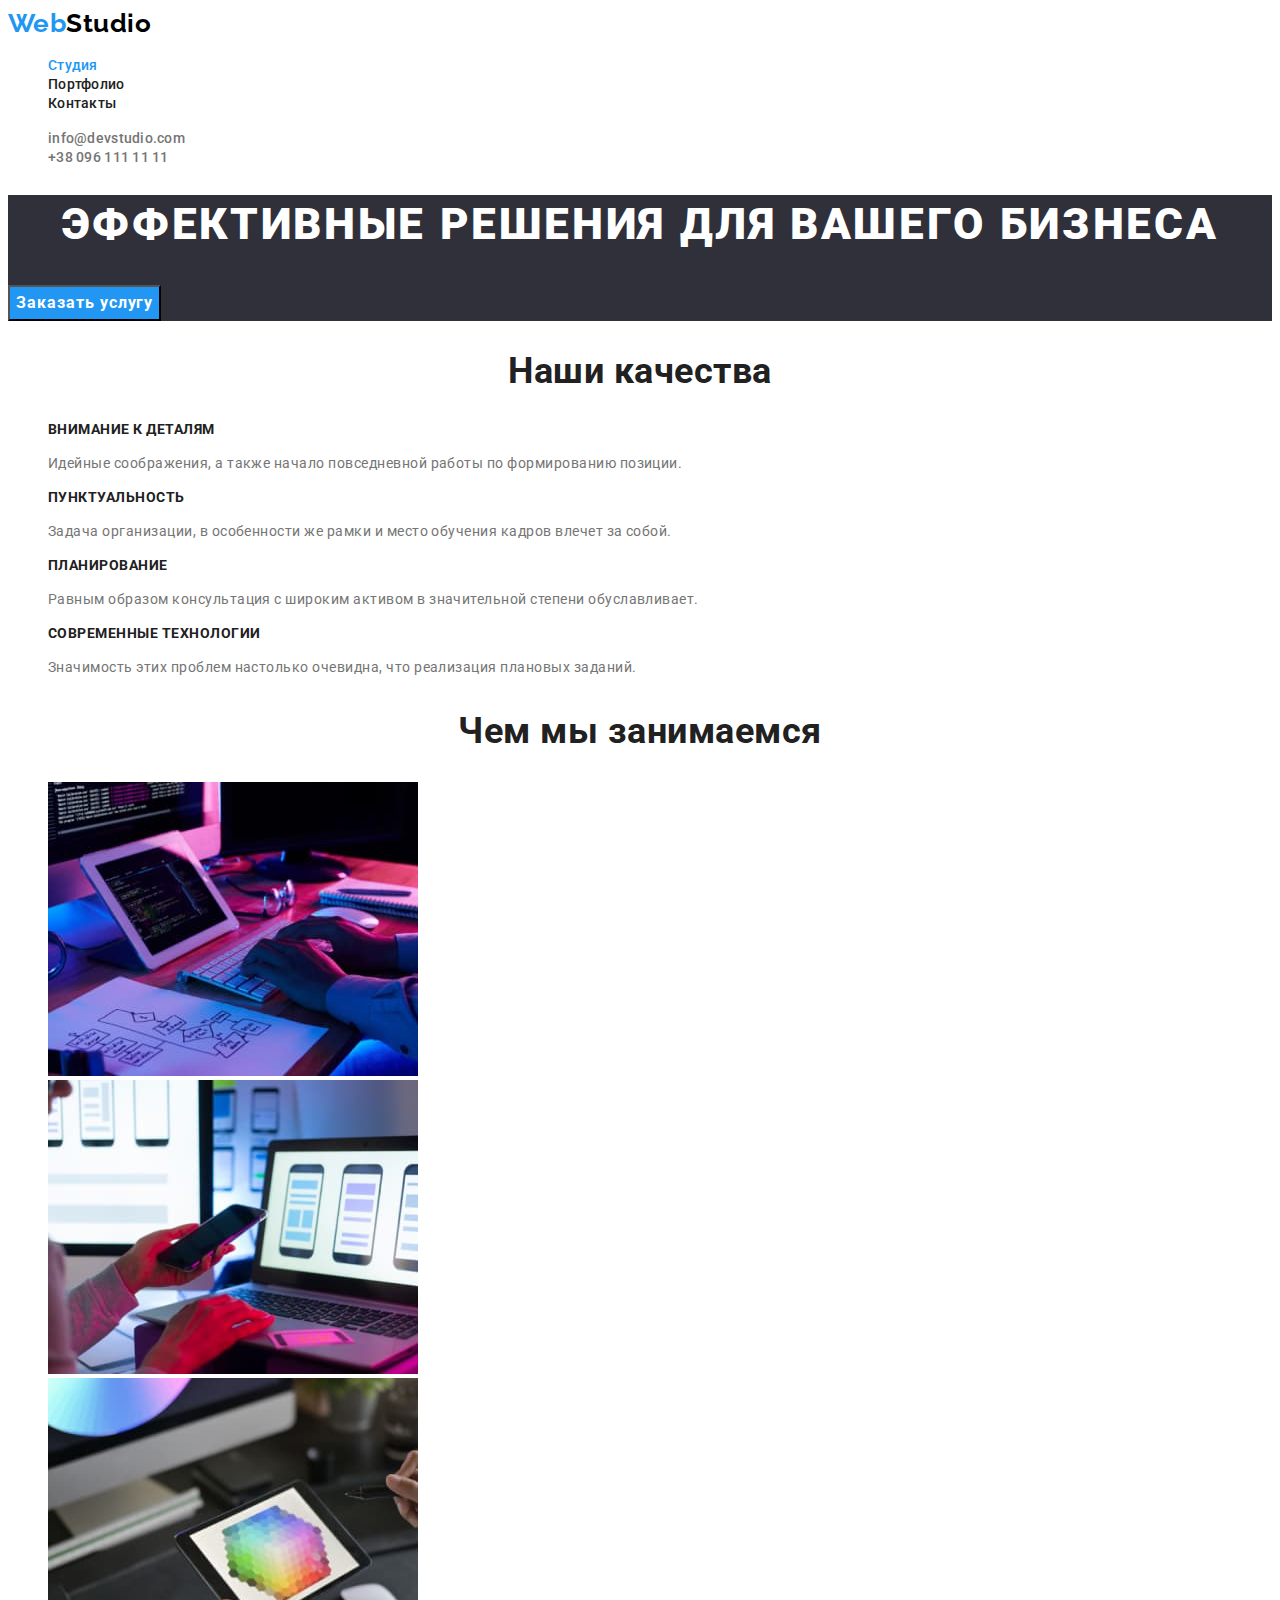
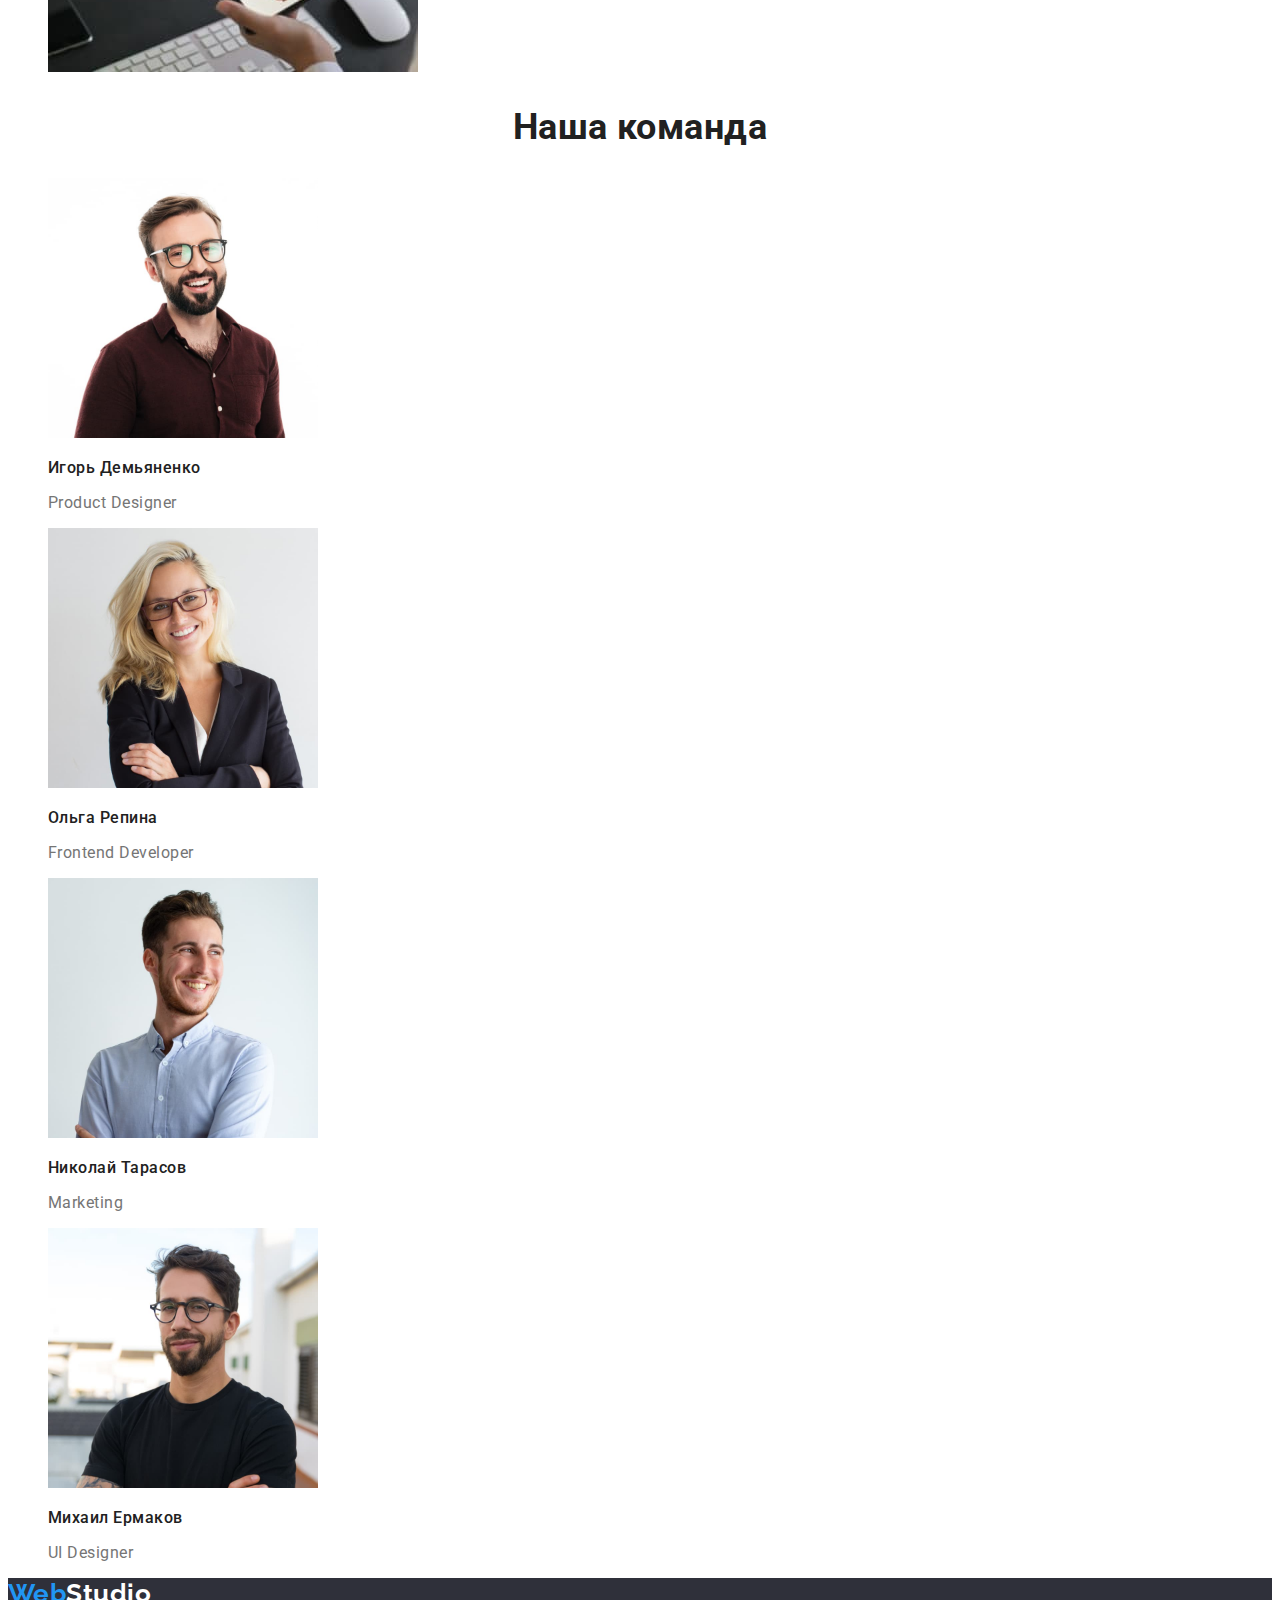
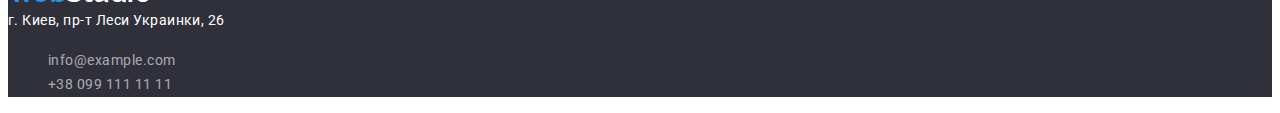
<file: index.html>
<!DOCTYPE html>
<html lang="ru">
<head>
    <meta charset="UTF-8">
    <meta http-equiv="X-UA-Compatible" content="IE=edge">
    <meta name="viewport" content="width=device-width, initial-scale=1.0">
    <title>Studio</title>
    <link rel="preconnect" href="https://fonts.googleapis.com">
    <link rel="preconnect" href="https://fonts.gstatic.com" crossorigin>
    <link href="https://fonts.googleapis.com/css2?family=Raleway:wght@700&family=Roboto:wght@400;500;700;900&display=swap" rel="stylesheet">
    <link rel="stylesheet" href="./css/styles.css">
</head>
<body class="page">
    <!-- header -->
    <header class="page-header">
        <nav class="">
        <!-- Logo -->
        <a class="logo" href="./index.html">Web<span class=" accent top">Studio</span></a> 
        <!-- Nav -->
            <ul class="site-nav list">
                <li><a class="link current" href="./index.html">Студия</a></li>
                <li><a class="link" href="./portfolio.html">Портфолио</a> </li>
                <li><a class="link" href="">Контакты</a></li>
            </ul>
        </nav>
        <!-- Contacts -->
        <ul class="contacts list">
            <li class="item"><a class="link" href="mailto:info@devstudio.com">info@devstudio.com</a></li>
            <li class="item"><a class="link" href="tel:+380961111111">+38 096 111 11 11</a></li>
        </ul>
    </header>
    <!-- main studio -->
    <main>
        <!-- Hero -->
        <section class="hero">
            <h1 class="title">Эффективные решения для вашего бизнеса</h1>
            <button class="button primary" type="button">Заказать услугу</button>
        </section>
        <!-- Benefits list -->
        <section class="section">
            <h2 class="title">Наши качества</h2>
            <ul class="benefits-list">
                <li>
                    <h3 class="title">Внимание к деталям</h3>
                    <p class="text">Идейные соображения, а также начало повседневной работы по формированию позиции.</p>
                </li>
                <li>
                    <h3 class="title">Пунктуальность</h3>
                    <p class="text">Задача организации, в особенности же рамки и место обучения кадров влечет за собой.</p>
                </li>
                <li>
                    <h3 class="title">Планирование</h3>
                    <p class="text">Равным образом консультация с широким активом в значительной степени обуславливает.</p>
                </li>
                <li>
                    <h3 class="title">Современные технологии</h3>
                    <p class="text">Значимость этих проблем настолько очевидна, что реализация плановых заданий.</p>
                </li>
            </ul>
        </section>
        <!-- work list -->
        <section class="section">
            <h2 class="title">Чем мы занимаемся</h2>
           
            <ul class="work-list">
                <li><img src="./images/our_work/our_work_1.jpg" alt="Планшет и клавиатура" width="370"></li>
                <li><img src="./images/our_work/our_work_2.jpg" alt="Ноутбук и телефон" width="370"></li>
                <li><img src="./images/our_work/our_work_3.jpg" alt="Цветная панель" width="370"></li>
            </ul>
        </section>
        <!-- workers list -->
        <section class="section">
            <h2 class="title">Наша команда</h2>
            <ul class="workers-list">
                <li>
                    <img src="./images/our_team/first_worker.jpg " alt=" работник Игорь Демьяненко" width="270">
                    <h3 class="title">Игорь Демьяненко</h3>
                    <p class="text">Product Designer</p>
                </li>
                <li>
                    <img src="./images/our_team/second_worker.jpg" alt="работник Ольга Репина" width="270">
                    <h3 class="title">Ольга Репина</h3>
                    <p class="text">Frontend Developer</p>
                </li>
                <li>
                    <img src="./images/our_team/third_worker.jpg" alt="работник Николай Тарасов" width="270">
                    <h3 class="title">Николай Тарасов</h3>
                    <p class="text">Marketing</p>
                </li>
                <li>
                    <img src="./images/our_team/fourth_worker.jpg" alt="работник Михаил Ермаков" width="270">
                    <h3 class="title">Михаил Ермаков</h3>
                    <p class="text">UI Designer</p>
                </li>
            </ul>
        </section>
    </main>

    <footer class="page-footer">
            <!-- Contact us -->
            <a class="logo" href="./index.html">Web<span class="accent bottom">Studio</span></a>

            <address class="contacts-bottom">
                <a class="geo-link" href="https://www.google.com/maps/d/u/0/viewer?msa=0&mid=10uSM3H-mIU3GznYo2szRIEphczw&ll=50.42732700000001%2C30.538092&z=17">г. Киев, пр-т Леси Украинки, 26</a>
                <ul class="">
                    <li class="item"><a class="link" href="mailto:info@example.com">info@example.com</a></li> 
                    <li class="item"><a class="link" href="tel:+380991111111">+38 099 111 11 11</a></li> 
                </ul>
            </address>

    </footer>

</body>
</html>
</file>
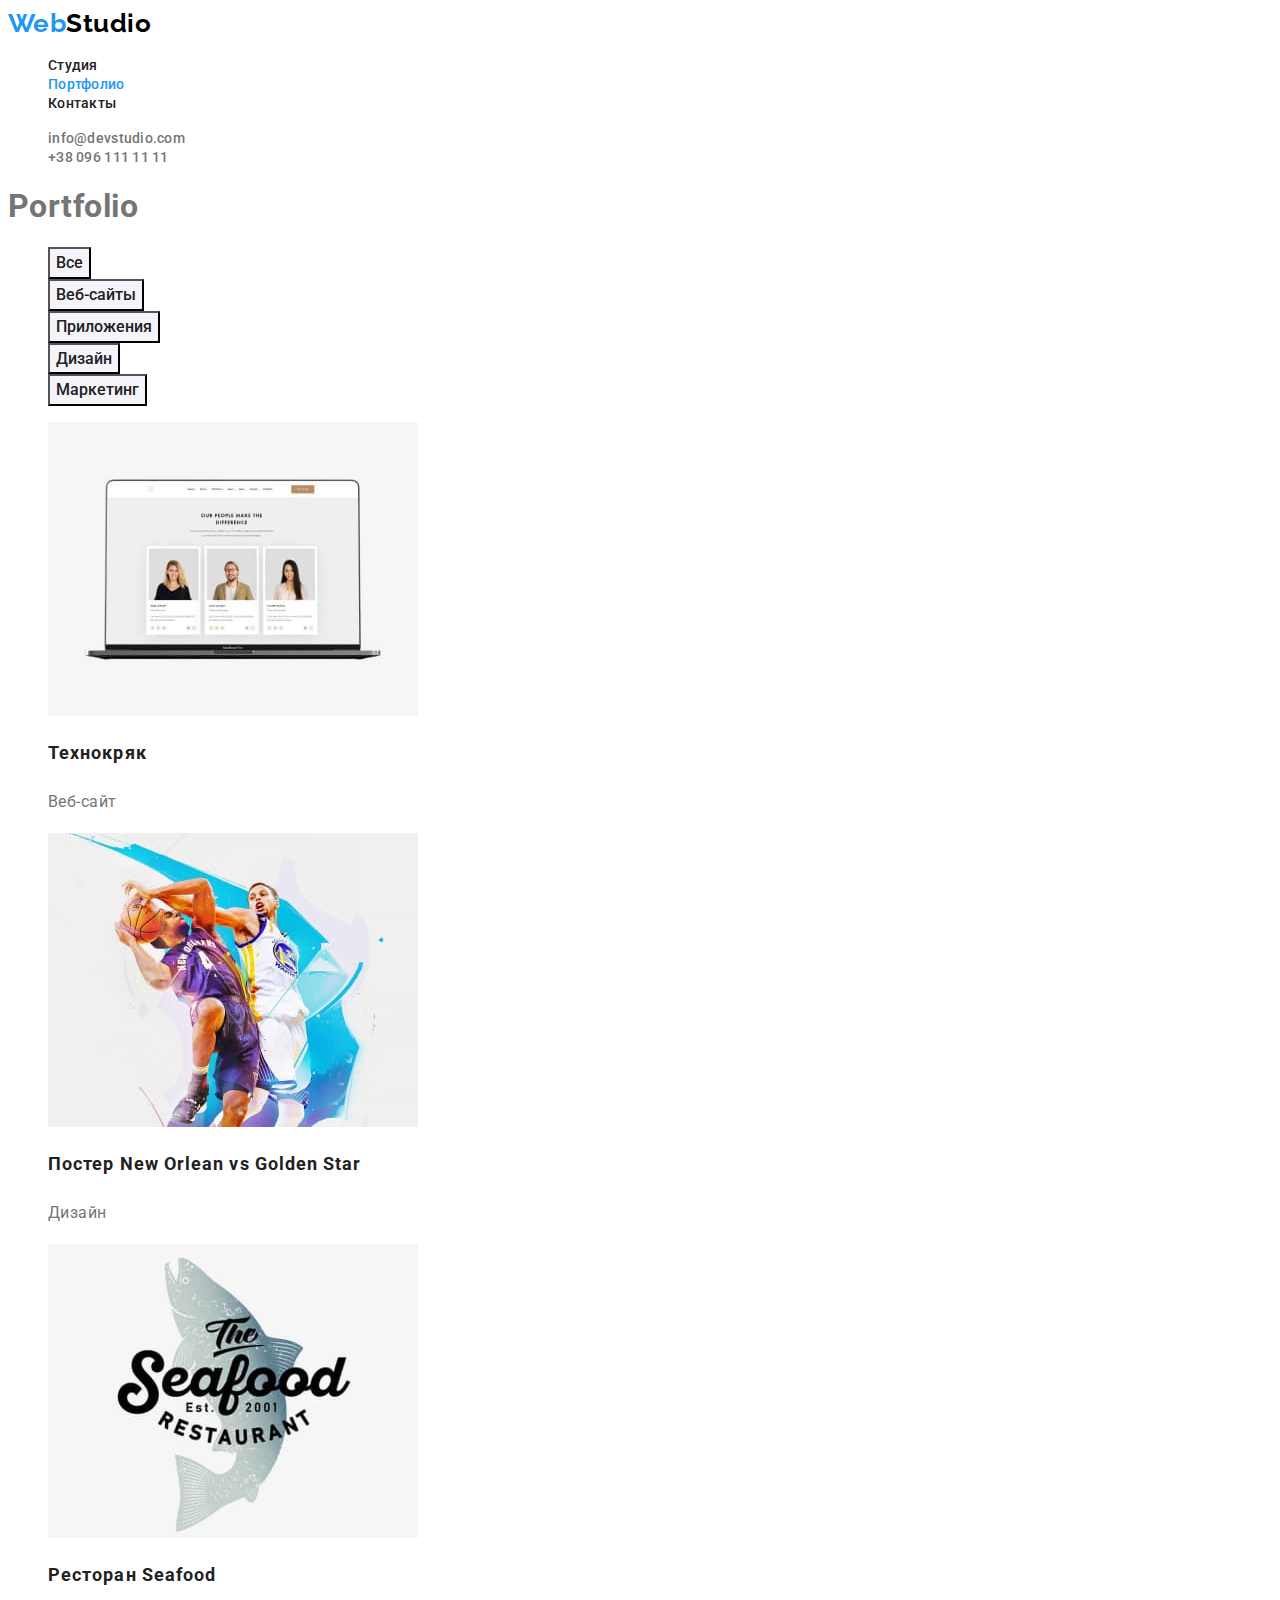
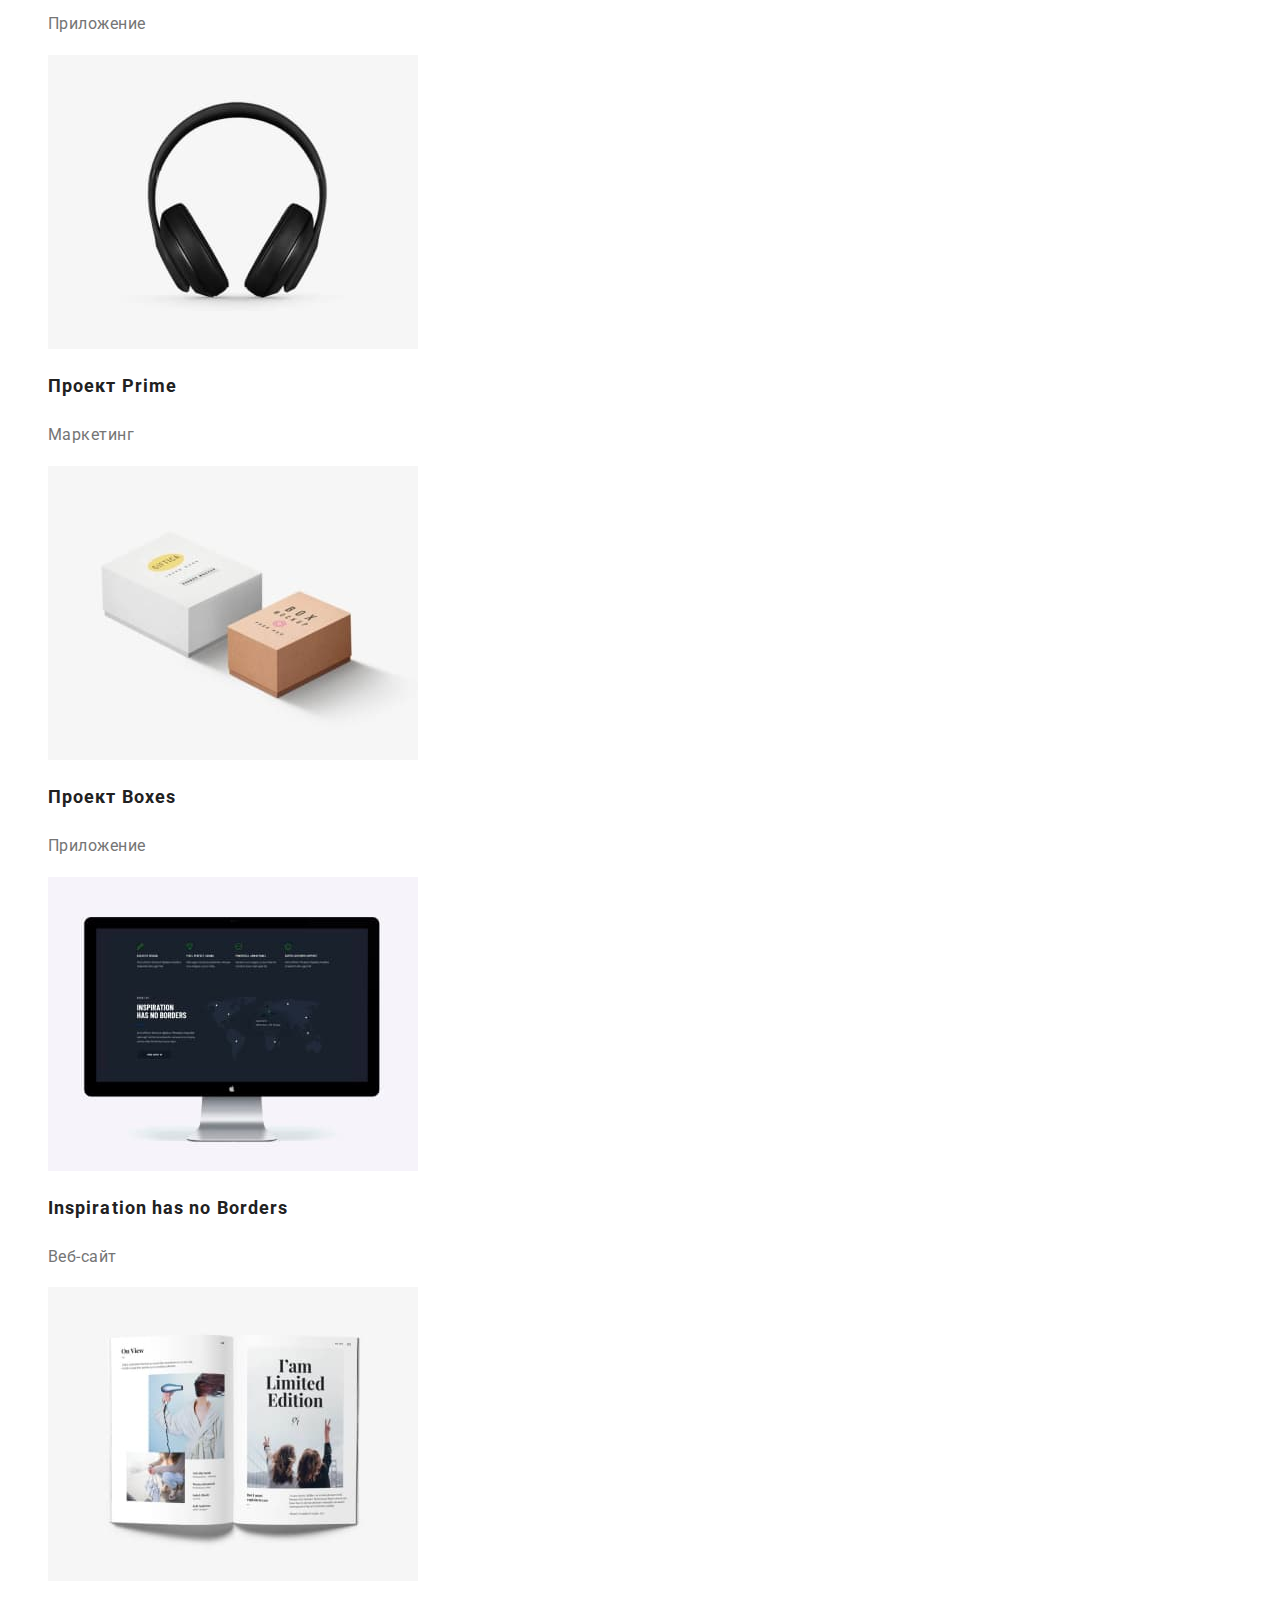
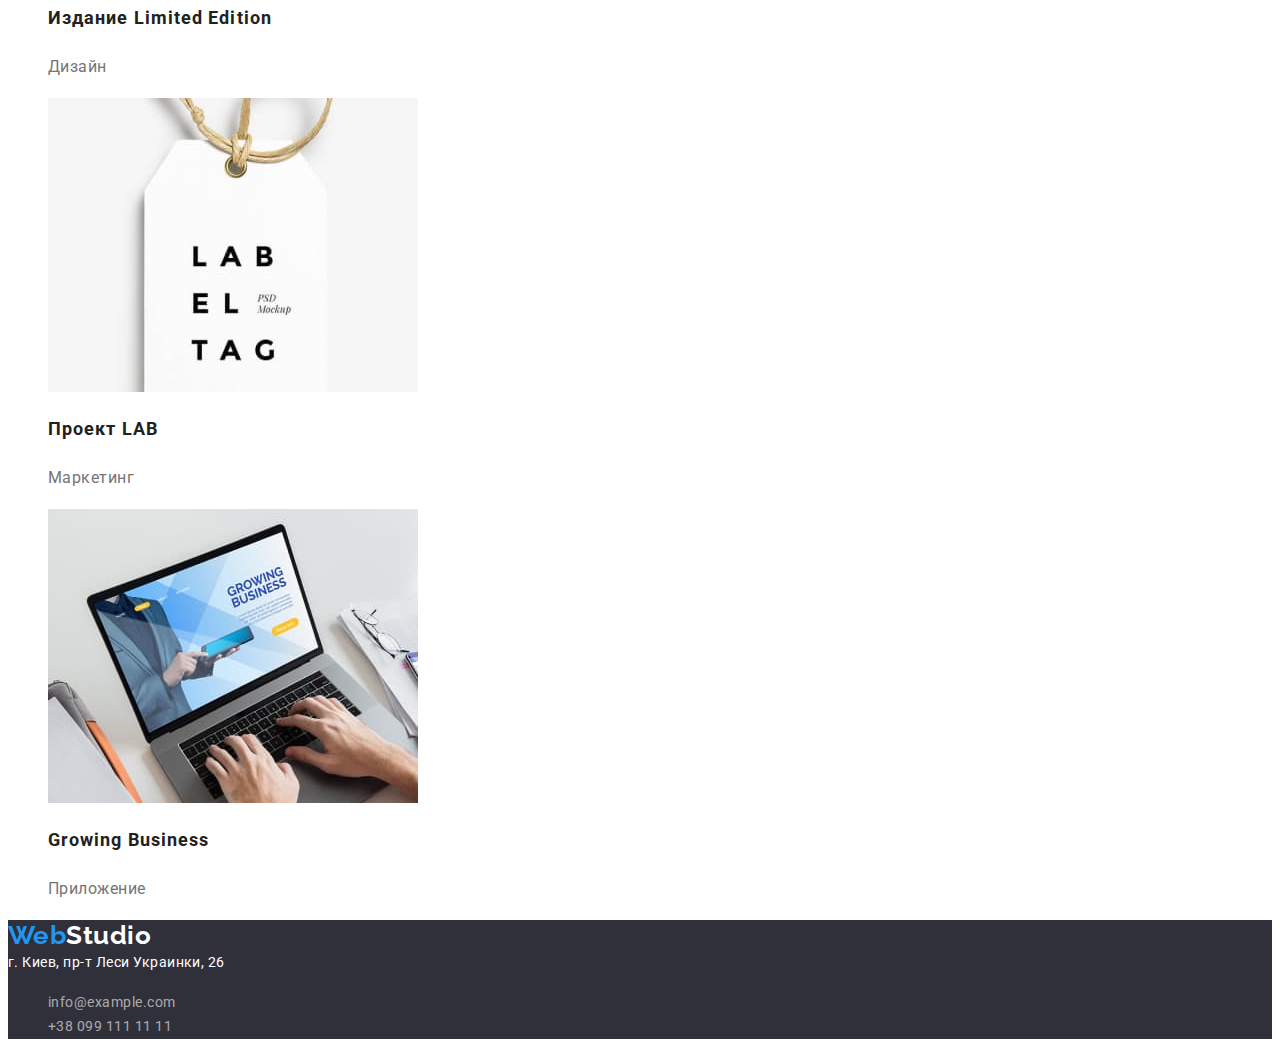
<file: portfolio.html>
<!DOCTYPE html>
<html lang="ru">

<head>
    <meta charset="UTF-8">
    <meta http-equiv="X-UA-Compatible" content="IE=edge">
    <meta name="viewport" content="width=device-width, initial-scale=1.0">
    <title>Studio</title>
    <link rel="preconnect" href="https://fonts.googleapis.com">
    <link rel="preconnect" href="https://fonts.gstatic.com" crossorigin>
    <link
        href="https://fonts.googleapis.com/css2?family=Raleway:wght@700&family=Roboto:wght@400;500;700;900&display=swap"
        rel="stylesheet">
    <link rel="stylesheet" href="./css/styles.css">
</head>

<body class="page">
    <!-- header -->
    <header class="page-header">
        <nav class="">
            <!-- Logo -->
            <a class="logo" href="./index.html">Web<span class=" accent top">Studio</span></a>
            <!-- Nav -->
            <ul class="site-nav list">
                <li><a class="link" href="./index.html">Студия</a></li>
                <li><a class="link current" href="./portfolio.html">Портфолио</a> </li>
                <li><a class="link" href="">Контакты</a></li>
            </ul>
        </nav>
        <!-- Contacts -->
        <ul class="contacts list">
            <li class="item"><a class="link" href="mailto:info@devstudio.com">info@devstudio.com</a></li>
            <li class="item"><a class="link" href="tel:+380961111111">+38 096 111 11 11</a></li>
        </ul>
    </header>

    <!-- main portfolio-->
    <main class="page-portfolio">

        <section>
            <h1 class="title">Portfolio</h1>

            <!-- filter portfolio -->
            <ul class="filter">
                <li><button class="button active" type="button">Все</button></li>
                <li><button class="button" type="button">Веб-сайты</button></li>
                <li><button class="button" type="button">Приложения</button></li>
                <li><button class="button" type="button">Дизайн</button></li>
                <li><button class="button" type="button">Маркетинг</button></li>
            </ul>

            <!-- list works -->
            <ul class="works-list">
                <li>
                    <a class="link" href="">
                        <img src="./images/my-works/texnocrack.jpg" alt="Ноутбук с анкетами" width="370px">
                        <h2 class="title">Технокряк</h2>
                        <p class="description">Веб-сайт</p>
                    </a>
            
                </li>
                <li>
                    <a class="link" href="">
                        <img src="./images/my-works/neworlean-goldenstar.jpg" alt="Два баскетболиста" width="370px">
                        <h2 class="title">Постер New Orlean vs Golden Star</h2>
                        <p class="description">Дизайн</p>
                    </a>
                    
                </li>
                <li>
                    <a class="link" href="">
                        <img src="./images/my-works/restouran-goldenfood.jpg" alt="Логотип Seafood" width="370px">
                        <h2 class="title">Ресторан Seafood</h2>
                        <p class="description">Приложение</p>
                    </a>
                    
                </li>
                <li>
                    <a class="link" href="">
                        <img src="./images/my-works/project-prime.jpg" alt="Черные наушники" width="370px">
                        <h2 class="title">Проект Prime</h2>
                        <p class="description">Маркетинг</p>
                    </a>
                   
                </li>
                <li>
                    <a class="link" href="">
                        <img src="./images/my-works/project-boxes.jpg" alt=" Белая и карасная коробки" width="370px">
                        <h2 class="title">Проект Boxes</h2>
                        <p class="description">Приложение</p>
                    </a>
                    
                </li>
                <li>
                    <a class="link" href="">
                        <img src="./images/my-works/inspiration-hasno-Borders.jpg" alt="Монитор с картой" width="370px">
                        <h2 class="title">Inspiration has no Borders</h2>
                        <p class="description">Веб-сайт</p>
                    </a>
                    
                </li>
                <li>
                    <a class="link" href="">
                        <img src="./images/my-works/limited-edition.jpg" alt="Книга Limited Edition" width="370px">
                        <h2 class="title">Издание Limited Edition</h2>
                        <p class="description">Дизайн</p>
                    </a>
                    
                </li>
                <li>
                    <a class="link" href="">
                        <img src="./images/my-works/project-lab.jpg" alt="Листочек LAB EL TAG" width="370px">
                        <h2 class="title">Проект LAB</h2>
                        <p class="description">Маркетинг</p>
                    </a>
                    
                </li>
                <li>
                    <a class="link" href="">
                        <img src="./images/my-works/growing-business.jpg" alt="Человек сидит за ноутбуком" width="370px">
                        <h2 class="title">Growing Business</h2>
                        <p class="description">Приложение</p>
                    </a>
                    
                </li>
            </ul>
        </section>
    </main>

    <!-- footer -->
    <footer class="page-footer">
        <!-- Contact us -->
        <a class="logo" href="./index.html">Web<span class="accent bottom">Studio</span></a>

        <address class="contacts-bottom">
            <a class="geo-link"
                href="https://www.google.com/maps/d/u/0/viewer?msa=0&mid=10uSM3H-mIU3GznYo2szRIEphczw&ll=50.42732700000001%2C30.538092&z=17">г.
                Киев, пр-т Леси Украинки, 26</a>
            <ul class="">
                <li class="item"><a class="link" href="mailto:info@example.com">info@example.com</a></li>
                <li class="item"><a class="link" href="tel:+380991111111">+38 099 111 11 11</a></li>
            </ul>
        </address>

    </footer>
    
</body>
</html>
</file>
<file: css/styles.css>
:root {
  --primary-white-color: #ffffff;
  --accent-color: #2196f3;
  --primary-text-color: #757575;
  --primary-title-color: #212121;
  --primary-black-color: #000000;
  --primary-filter-color: #f5f4fa;
}
body {
  background-color: var(--primary-white-color);
  font-family: "Roboto", sans-serif;
  color: var(--primary-text-color);
  letter-spacing: 0.03em;
}
ul {
  list-style: none;
}
/* Logo */
.logo {
  font-family: Raleway;
  font-weight: 700;
  font-size: 26px;
  line-height: 1.19;
  color: var(--accent-color);
  text-decoration: none;
}
.logo .accent.top {
  color: var(--primary-black-color);
}
.logo .accent.bottom {
  color: var(--primary-white-color);
}
.logo .accent:hover,
.logo .accent:focus {
  color: var(--accent-color);
}
/* Nav */
.site-nav .link {
  font-weight: 500;
  font-size: 14px;
  line-height: 1.14;
  letter-spacing: 0.02em;
  color: var(--primary-title-color);
  text-decoration: none;
}
.site-nav .link.current {
  color: var(--accent-color);
}
.site-nav .link:hover,
.site-nav .link:focus {
  color: var(--accent-color);
}
/* Contacts */
.contacts .link {
  font-weight: 500;
  font-style: normal;
  font-size: 14px;
  line-height: 1.14;
  letter-spacing: 0.02em;
  color: inherit;
  text-decoration: none;
}

.contacts .link:hover,
.contacts .link:focus {
  color: var(--accent-color);
}
/* Hero */
.hero {
  background-color: #2f303a;
}
.hero .title {
  font-weight: 900;
  font-size: 44px;
  line-height: 1.36;
  text-align: center;
  letter-spacing: 0.06em;
  text-transform: uppercase;
  color: var(--primary-white-color);
}
.hero .button {
  font-weight: 700;
  font-size: 16px;
  line-height: 1.87;
  align-items: center;
  letter-spacing: 0.06em;
  cursor: pointer;
}
/* Section */
.section > .title {
  font-weight: 700;
  font-size: 36px;
  line-height: 1.17;
  text-align: center;
  color: var(--primary-title-color);
}
/* Benefits */
.benefits-list .title {
  font-weight: 700;
  font-size: 14px;
  line-height: 1.14;
  text-transform: uppercase;
  color: var(--primary-title-color);
}
.benefits-list .text {
  font-weight: 400;
  font-size: 14px;
  line-height: 1.71;
}
/* Workers */
.workers-list .title {
  font-weight: 500;
  font-size: 16px;
  line-height: 1.19;
  color: var(--primary-title-color);
}
.workers-list .text {
  font-weight: 400;
  font-size: 16px;
  line-height: 19px;
}
.button {
  background-color: var(--accent-color);
  color: var(--primary-white-color);
  font-family: inherit;
}
/* Contact us*/
.page-footer {
  background: #2f303a;
}
.contacts-bottom .geo-link {
  font-weight: 400;
  font-style: normal;
  font-size: 14px;
  line-height: 1.71;
  color: var(--primary-white-color);
  text-decoration: none;
}
.contacts-bottom .link {
  font-style: normal;
  font-weight: 400;
  font-size: 14px;
  line-height: 1.71;
  color: rgba(255, 255, 255, 0.6);
  text-decoration: none;
}
.contacts-bottom .link:hover,
.contacts-bottom .link:focus {
  color: var(--accent-color);
}
/* Filter portfolio */
.filter .button {
  font-weight: 500;
  font-size: 16px;
  line-height: 1.62;
  color: var(--primary-title-color);
  background-color: var(--primary-filter-color);
  cursor: pointer;
}
.filter .button:active {
  background-color: var(--accent-color);
  color: var(--primary-white-color);
}
.filter .button:focus,
.filter .button:hover {
  color: var(--primary-white-color);
  background-color: var(--accent-color);
}
/* Works */
.works-list .link {
  color: inherit;
  text-decoration: none;
}
.works-list .title {
  font-weight: 700;
  font-size: 18px;
  line-height: 2;
  letter-spacing: 0.06em;
  color: var(--primary-title-color);
}
.works-list .description {
  font-weight: 400;
  font-size: 16px;
  line-height: 1.87;
  text-decoration: none;
}
</file>
